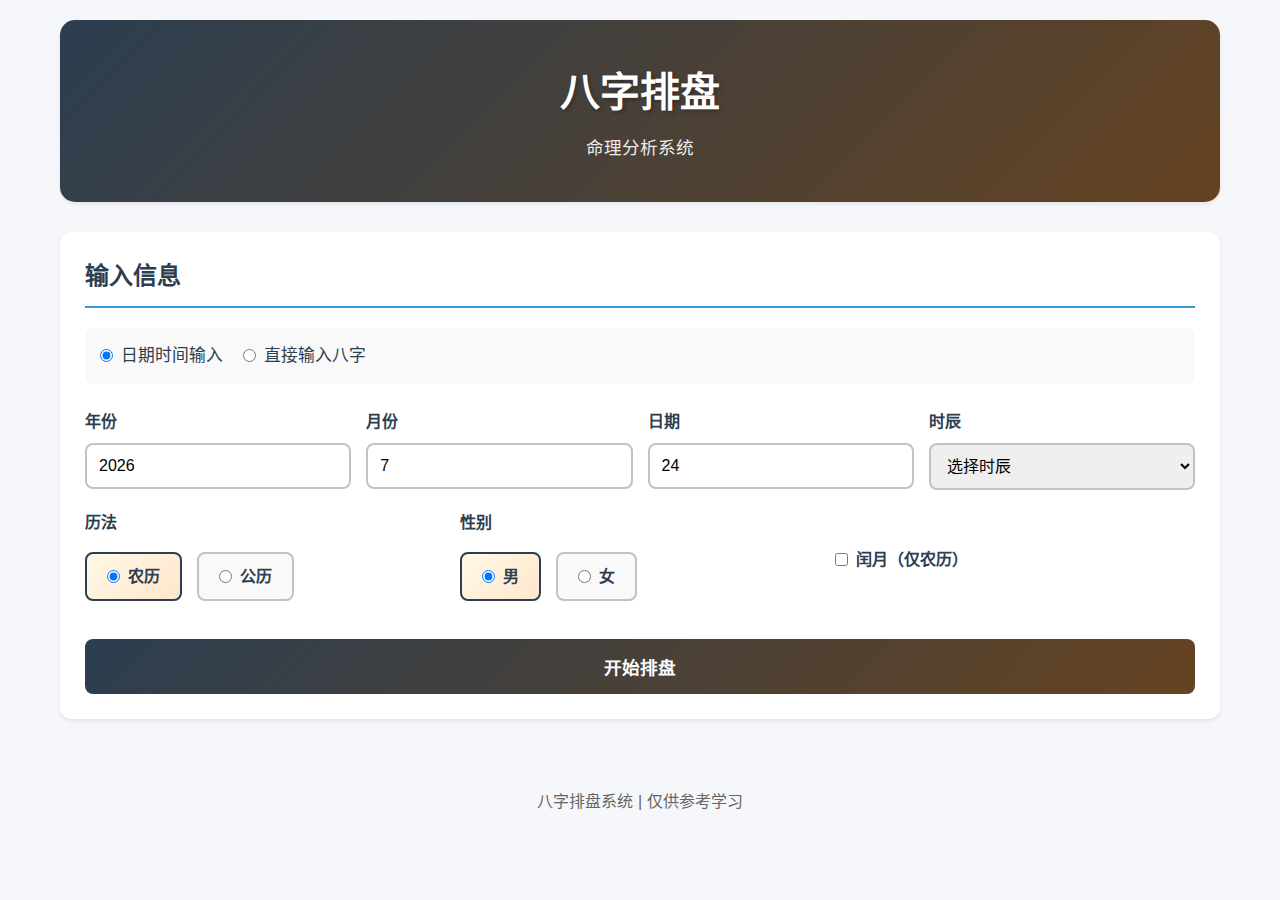
<file: templates/index.html>
<!DOCTYPE html>
<html lang="zh-CN">
<head>
    <meta charset="UTF-8">
    <meta name="viewport" content="width=device-width, initial-scale=1.0">
    <title>八字排盘系统</title>
    <link rel="stylesheet" href="/static/css/style.css">
</head>
<body>
    <div class="container">
        <header>
            <h1>八字排盘</h1>
            <p class="subtitle">命理分析系统</p>
        </header>

        <div class="main-content">
            <!-- 输入表单 -->
            <div class="input-section card">
                <h2>输入信息</h2>
                
                <!-- 选择输入方式 -->
                <div class="input-mode">
                    <label class="radio-label">
                        <input type="radio" name="inputMode" value="date" checked>
                        <span>日期时间输入</span>
                    </label>
                    <label class="radio-label">
                        <input type="radio" name="inputMode" value="bazi">
                        <span>直接输入八字</span>
                    </label>
                </div>

                <!-- 日期时间输入 -->
                <div id="dateInput" class="input-form">
                    <div class="form-row">
                        <div class="form-group">
                            <label>年份</label>
                            <input type="number" id="year" placeholder="如: 1977" min="1900" max="2100" required>
                        </div>
                        <div class="form-group">
                            <label>月份</label>
                            <input type="number" id="month" placeholder="1-12" min="1" max="12" required>
                        </div>
                        <div class="form-group">
                            <label>日期</label>
                            <input type="number" id="day" placeholder="1-31" min="1" max="31" required>
                        </div>
                        <div class="form-group">
                            <label>时辰</label>
                            <select id="hour" required>
                                <option value="">选择时辰</option>
                                <option value="0">子时 (23-01)</option>
                                <option value="1">丑时 (01-03)</option>
                                <option value="3">寅时 (03-05)</option>
                                <option value="5">卯时 (05-07)</option>
                                <option value="7">辰时 (07-09)</option>
                                <option value="9">巳时 (09-11)</option>
                                <option value="11">午时 (11-13)</option>
                                <option value="13">未时 (13-15)</option>
                                <option value="15">申时 (15-17)</option>
                                <option value="17">酉时 (17-19)</option>
                                <option value="19">戌时 (19-21)</option>
                                <option value="21">亥时 (21-23)</option>
                            </select>
                        </div>
                    </div>

                    <div class="form-row">
                        <div class="form-group">
                            <label>历法</label>
                            <div class="radio-group">
                                <label class="radio-option">
                                    <input type="radio" name="calendar" value="lunar" checked>
                                    <span>农历</span>
                                </label>
                                <label class="radio-option">
                                    <input type="radio" name="calendar" value="solar">
                                    <span>公历</span>
                                </label>
                            </div>
                        </div>
                        <div class="form-group">
                            <label>性别</label>
                            <div class="radio-group">
                                <label class="radio-option">
                                    <input type="radio" name="gender" value="male" checked>
                                    <span>男</span>
                                </label>
                                <label class="radio-option">
                                    <input type="radio" name="gender" value="female">
                                    <span>女</span>
                                </label>
                            </div>
                        </div>
                        <div class="form-group checkbox-group">
                            <label>
                                <input type="checkbox" id="isLeap">
                                <span>闰月（仅农历）</span>
                            </label>
                        </div>
                    </div>
                </div>

                <!-- 直接输入八字 -->
                <div id="baziInput" class="input-form" style="display: none;">
                    <div class="form-group">
                        <label>输入八字 (用空格分隔四柱)</label>
                        <input type="text" id="baziText" placeholder="如: 丁巳 己酉 癸未 壬戌">
                        <small>格式: 年柱 月柱 日柱 时柱，每柱两个字(天干+地支)</small>
                    </div>
                </div>

                <button id="calculateBtn" class="btn-primary">开始排盘</button>
            </div>

            <!-- 结果展示 -->
            <div id="resultSection" class="result-section" style="display: none;">
                <!-- 基本信息 -->
                <div class="card">
                    <h2>基本信息</h2>
                    <div id="basicInfo" class="info-grid"></div>
                </div>

                <!-- 四柱八字 -->
                <div class="card">
                    <h2>四柱八字</h2>
                    <div id="sizhu" class="sizhu-display"></div>
                </div>

                <!-- 完整报告 -->
                <div class="card">
                    <h2>完整报告</h2>
                    <pre id="rawOutput" class="raw-output"></pre>
                </div>
            </div>

            <!-- 加载提示 -->
            <div id="loading" class="loading" style="display: none;">
                <div class="spinner"></div>
                <p>正在计算中...</p>
            </div>

            <!-- 错误提示 -->
            <div id="error" class="error-message" style="display: none;"></div>
        </div>

        <footer>
            <p>八字排盘系统 | 仅供参考学习</p>
        </footer>
    </div>

    <script src="/static/js/app.js"></script>
</body>
</html>
</file>
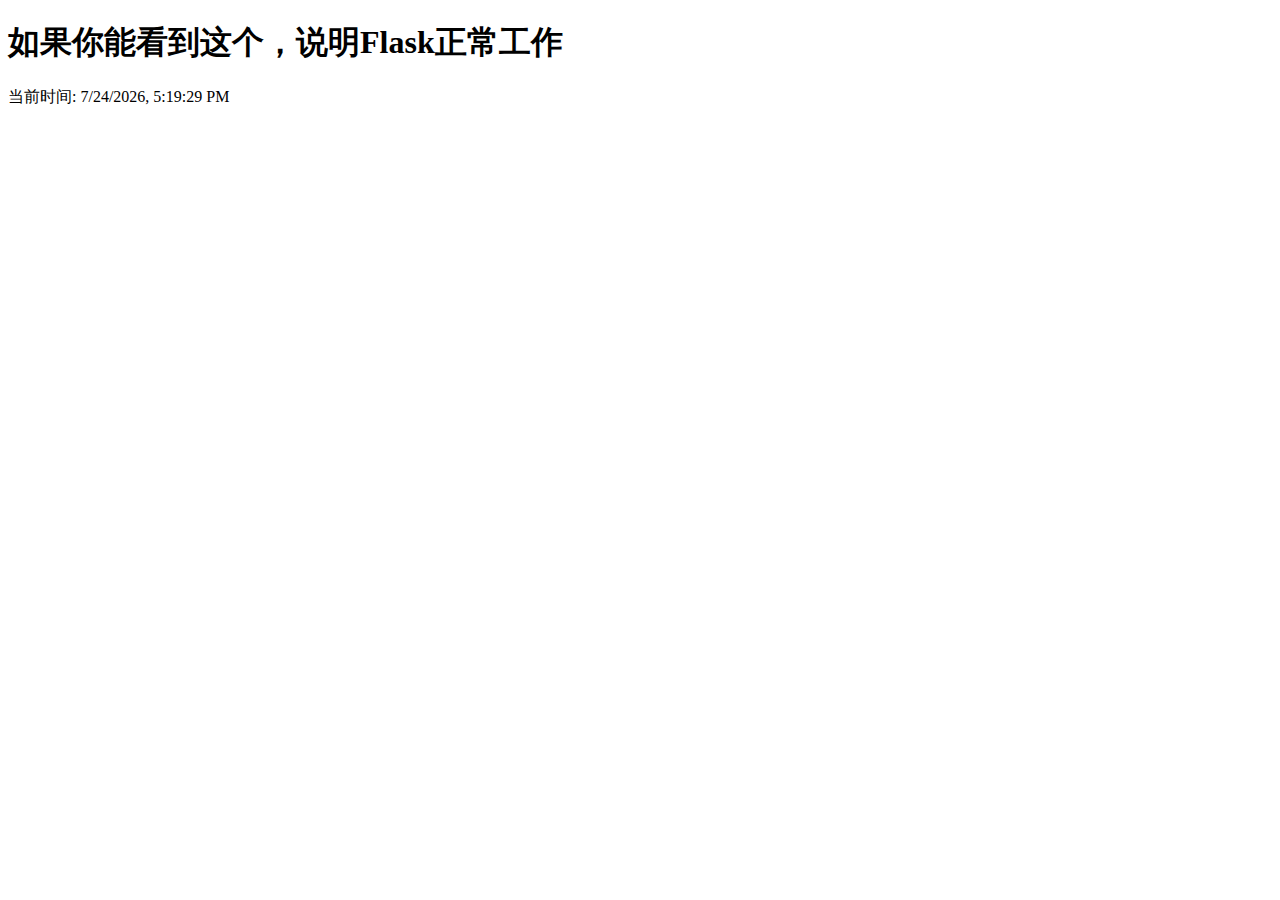
<file: test_simple.html>
<!DOCTYPE html>
<html>
<head>
    <title>测试页面</title>
</head>
<body>
    <h1>如果你能看到这个，说明Flask正常工作</h1>
    <p>当前时间: <span id="time"></span></p>
    <script>
        document.getElementById('time').textContent = new Date().toLocaleString();
        console.log('JavaScript正常工作');
    </script>
</body>
</html>
</file>
<file: static/css/style.css>
/* 全局样式 */
* {
    margin: 0;
    padding: 0;
    box-sizing: border-box;
}

:root {
    --primary-color: #2c3e50;
    --secondary-color: #3498db;
    --accent-color: #e74c3c;
    --bg-color: #ecf0f1;
    --card-bg: #ffffff;
    --text-color: #2c3e50;
    --border-color: #bdc3c7;
    --shadow: 0 2px 4px rgba(0,0,0,0.08);
    --shadow-hover: 0 4px 8px rgba(0,0,0,0.12);
}

body {
    font-family: -apple-system, BlinkMacSystemFont, 'Segoe UI', 'PingFang SC', 'Hiragino Sans GB', 'Microsoft YaHei', sans-serif;
    background: #f5f7fa;
    color: var(--text-color);
    line-height: 1.6;
    min-height: 100vh;
}

.container {
    max-width: 1200px;
    margin: 0 auto;
    padding: 20px;
}

/* 头部 */
header {
    text-align: center;
    padding: 40px 20px;
    background: linear-gradient(135deg, var(--primary-color) 0%, #654321 100%);
    color: white;
    border-radius: 15px;
    margin-bottom: 30px;
    box-shadow: var(--shadow);
}

header h1 {
    font-size: 2.5em;
    margin-bottom: 10px;
    text-shadow: 2px 2px 4px rgba(0,0,0,0.3);
}

.subtitle {
    font-size: 1.1em;
    opacity: 0.9;
}

/* 卡片样式 */
.card {
    background: var(--card-bg);
    border-radius: 12px;
    padding: 25px;
    margin-bottom: 20px;
    box-shadow: var(--shadow);
    transition: transform 0.3s, box-shadow 0.3s;
}

.card:hover {
    transform: translateY(-2px);
    box-shadow: var(--shadow-hover);
}

.card h2 {
    color: var(--primary-color);
    margin-bottom: 20px;
    padding-bottom: 10px;
    border-bottom: 2px solid var(--secondary-color);
    font-size: 1.5em;
}

/* 输入表单 */
.input-mode {
    display: flex;
    gap: 20px;
    margin-bottom: 25px;
    padding: 15px;
    background: #f9f9f9;
    border-radius: 8px;
}

.radio-label {
    display: flex;
    align-items: center;
    cursor: pointer;
    font-size: 1.05em;
}

.radio-label input[type="radio"] {
    margin-right: 8px;
    cursor: pointer;
}

.form-row {
    display: grid;
    grid-template-columns: repeat(auto-fit, minmax(200px, 1fr));
    gap: 15px;
    margin-bottom: 20px;
}

.form-group {
    display: flex;
    flex-direction: column;
}

.form-group label {
    margin-bottom: 8px;
    font-weight: 600;
    color: var(--primary-color);
}

.form-group input,
.form-group select {
    padding: 12px;
    border: 2px solid var(--border-color);
    border-radius: 8px;
    font-size: 1em;
    transition: border-color 0.3s;
}

.form-group input:focus,
.form-group select:focus {
    outline: none;
    border-color: var(--primary-color);
}

.form-group small {
    margin-top: 5px;
    color: #666;
    font-size: 0.9em;
}

.checkbox-group {
    flex-direction: row;
    gap: 20px;
    align-items: center;
}

.checkbox-group label {
    display: flex;
    align-items: center;
    margin-bottom: 0;
}

.checkbox-group input[type="checkbox"] {
    margin-right: 8px;
    cursor: pointer;
}

.radio-group {
    display: flex;
    gap: 15px;
    margin-top: 8px;
}

.radio-option {
    display: flex;
    align-items: center;
    padding: 10px 20px;
    background: #f9f9f9;
    border: 2px solid var(--border-color);
    border-radius: 8px;
    cursor: pointer;
    transition: all 0.3s;
}

.radio-option:hover {
    background: #f0f0f0;
    border-color: var(--primary-color);
}

.radio-option input[type="radio"] {
    margin-right: 8px;
    cursor: pointer;
}

.radio-option input[type="radio"]:checked + span {
    color: var(--primary-color);
    font-weight: 600;
}

.radio-option:has(input[type="radio"]:checked) {
    background: linear-gradient(135deg, #fff9e6 0%, #ffe6cc 100%);
    border-color: var(--primary-color);
}

/* 按钮 */
.btn-primary,
.btn-secondary {
    padding: 15px 40px;
    font-size: 1.1em;
    font-weight: 600;
    border: none;
    border-radius: 8px;
    cursor: pointer;
    transition: all 0.3s;
    display: inline-block;
    text-align: center;
}

.btn-primary {
    background: linear-gradient(135deg, var(--primary-color) 0%, #654321 100%);
    color: white;
    width: 100%;
    margin-top: 10px;
}

.btn-primary:hover {
    transform: translateY(-2px);
    box-shadow: 0 4px 12px rgba(139, 69, 19, 0.4);
}

.btn-secondary {
    background: #f0f0f0;
    color: var(--text-color);
    margin-bottom: 15px;
}

.btn-secondary:hover {
    background: #e0e0e0;
}

/* 四柱显示 */
.sizhu-display {
    display: grid;
    grid-template-columns: repeat(4, 1fr);
    gap: 15px;
    margin: 20px 0;
}

.sizhu-column {
    text-align: center;
    padding: 20px;
    background: linear-gradient(135deg, #fff9e6 0%, #ffe6cc 100%);
    border-radius: 10px;
    border: 2px solid var(--secondary-color);
}

.sizhu-label {
    font-size: 0.9em;
    color: #666;
    margin-bottom: 10px;
}

.sizhu-gan {
    font-size: 2em;
    font-weight: bold;
    color: var(--accent-color);
    margin: 10px 0;
}

.sizhu-zhi {
    font-size: 2em;
    font-weight: bold;
    color: var(--primary-color);
}

/* 五行图表 */
.wuxing-container {
    display: grid;
    grid-template-columns: 1fr 1fr;
    gap: 30px;
    align-items: center;
}

.wuxing-chart {
    display: flex;
    flex-direction: column;
    gap: 10px;
}

.wuxing-bar {
    display: flex;
    align-items: center;
    gap: 10px;
}

.wuxing-label {
    width: 60px;
    font-weight: 600;
    font-size: 1.1em;
}

.wuxing-progress {
    flex: 1;
    height: 30px;
    background: #f0f0f0;
    border-radius: 15px;
    overflow: hidden;
    position: relative;
}

.wuxing-fill {
    height: 100%;
    border-radius: 15px;
    transition: width 0.5s ease;
    display: flex;
    align-items: center;
    justify-content: flex-end;
    padding-right: 10px;
    color: white;
    font-weight: 600;
}

.wuxing-jin { background: linear-gradient(90deg, #ffd700 0%, #ffed4e 100%); }
.wuxing-mu { background: linear-gradient(90deg, #228b22 0%, #32cd32 100%); }
.wuxing-shui { background: linear-gradient(90deg, #1e90ff 0%, #87ceeb 100%); }
.wuxing-huo { background: linear-gradient(90deg, #ff4500 0%, #ff6347 100%); }
.wuxing-tu { background: linear-gradient(90deg, #8b4513 0%, #d2691e 100%); }

.wuxing-info {
    padding: 20px;
    background: #f9f9f9;
    border-radius: 10px;
}

.wuxing-info p {
    margin: 10px 0;
    font-size: 1.05em;
}

.wuxing-info strong {
    color: var(--primary-color);
}

/* 标签容器 */
.tags-container {
    display: flex;
    flex-wrap: wrap;
    gap: 10px;
    margin: 15px 0;
}

.tag {
    padding: 8px 16px;
    background: linear-gradient(135deg, var(--secondary-color) 0%, #e6c84a 100%);
    color: #333;
    border-radius: 20px;
    font-size: 0.95em;
    font-weight: 600;
    box-shadow: 0 2px 4px rgba(0,0,0,0.1);
}

/* 分析内容 */
.analysis-content {
    line-height: 1.8;
}

.analysis-item {
    padding: 15px;
    margin: 10px 0;
    background: #f9f9f9;
    border-left: 4px solid var(--primary-color);
    border-radius: 4px;
}

/* 原始输出 */
.raw-output {
    background: #2d2d2d;
    color: #f8f8f2;
    padding: 20px;
    border-radius: 8px;
    overflow-x: auto;
    font-family: 'Courier New', monospace;
    font-size: 0.9em;
    line-height: 1.5;
    max-height: 600px;
    overflow-y: auto;
}

/* 加载动画 */
.loading {
    text-align: center;
    padding: 40px;
}

.spinner {
    width: 50px;
    height: 50px;
    margin: 0 auto 20px;
    border: 4px solid #f3f3f3;
    border-top: 4px solid var(--primary-color);
    border-radius: 50%;
    animation: spin 1s linear infinite;
}

@keyframes spin {
    0% { transform: rotate(0deg); }
    100% { transform: rotate(360deg); }
}

/* 错误提示 */
.error-message {
    background: #fee;
    color: #c00;
    padding: 15px;
    border-radius: 8px;
    border-left: 4px solid #c00;
    margin: 20px 0;
}

/* 信息网格 */
.info-grid {
    display: grid;
    grid-template-columns: repeat(auto-fit, minmax(250px, 1fr));
    gap: 15px;
}

.info-item {
    padding: 15px;
    background: #f9f9f9;
    border-radius: 8px;
    border-left: 3px solid var(--secondary-color);
}

.info-label {
    font-weight: 600;
    color: var(--primary-color);
    margin-bottom: 5px;
}

.info-value {
    font-size: 1.1em;
}

/* 页脚 */
footer {
    text-align: center;
    padding: 30px;
    color: #666;
    margin-top: 40px;
}

/* 响应式设计 */
@media (max-width: 768px) {
    header h1 {
        font-size: 1.8em;
    }
    
    .sizhu-display {
        grid-template-columns: repeat(2, 1fr);
    }
    
    .wuxing-container {
        grid-template-columns: 1fr;
    }
    
    .form-row {
        grid-template-columns: 1fr;
    }
    
    .input-mode {
        flex-direction: column;
        gap: 10px;
    }
}

@media (max-width: 480px) {
    .container {
        padding: 10px;
    }
    
    .card {
        padding: 15px;
    }
    
    header {
        padding: 20px 10px;
    }
}
</file>
